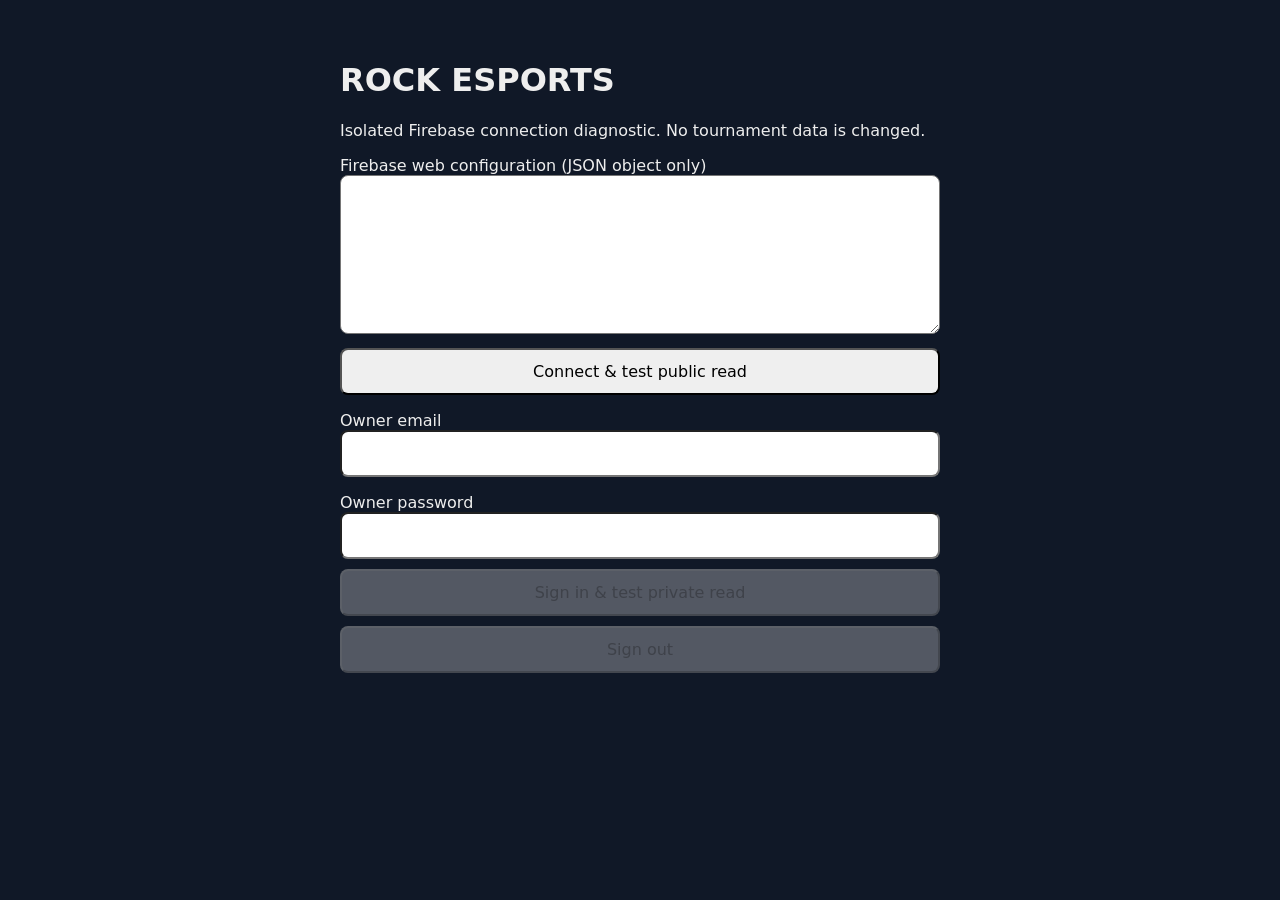
<file: firebase-recovery-test.html>
<!doctype html><html lang="en"><meta charset="utf-8"><meta name="viewport" content="width=device-width,initial-scale=1"><title>ROCK ESPORTS — Firebase connection test</title><style>body{font:16px system-ui;background:#101827;color:#eee;max-width:600px;margin:24px auto;padding:16px}label{display:block;margin-top:16px}input,textarea,button{box-sizing:border-box;width:100%;padding:12px;font:inherit;border-radius:8px}button{margin-top:10px}pre{white-space:pre-wrap}</style><h1>ROCK ESPORTS</h1><p>Isolated Firebase connection diagnostic. No tournament data is changed.</p><label>Firebase web configuration (JSON object only)<textarea id="config" rows="7" autocomplete="off"></textarea></label><button id="connect">Connect & test public read</button><label>Owner email<input id="email" type="email" autocomplete="username"></label><label>Owner password<input id="password" type="password" autocomplete="current-password"></label><button id="login" disabled>Sign in & test private read</button><button id="logout" disabled>Sign out</button><pre id="status" role="status"></pre><script type="module">
const el=id=>document.getElementById(id);
let api;
const show=t=>el("status").textContent=t;
el("connect").onclick=async()=>{try{const cfg=JSON.parse(el("config").value);if(cfg.projectId!=="rock-esports")throw Error("Wrong project");globalThis.ROCK_FIREBASE_CONFIG=cfg;api=await import("./rock-firebase-recovery.js");el("config").value="";el("connect").disabled=true;el("login").disabled=false;show(JSON.stringify(await api.checkPublicAccess(),null,2));}catch(e){show(e.message);}};
el("login").onclick=async()=>{try{if(!api)return;await api.login(el("email").value,el("password").value);el("logout").disabled=false;show("Owner sign-in succeeded. Private setup document: "+await api.checkPrivateAccess());}catch(e){show(e.message);}finally{el("password").value="";}};
el("logout").onclick=async()=>{await api.logout();el("logout").disabled=true;show("Signed out");};
</script></html>
</file>
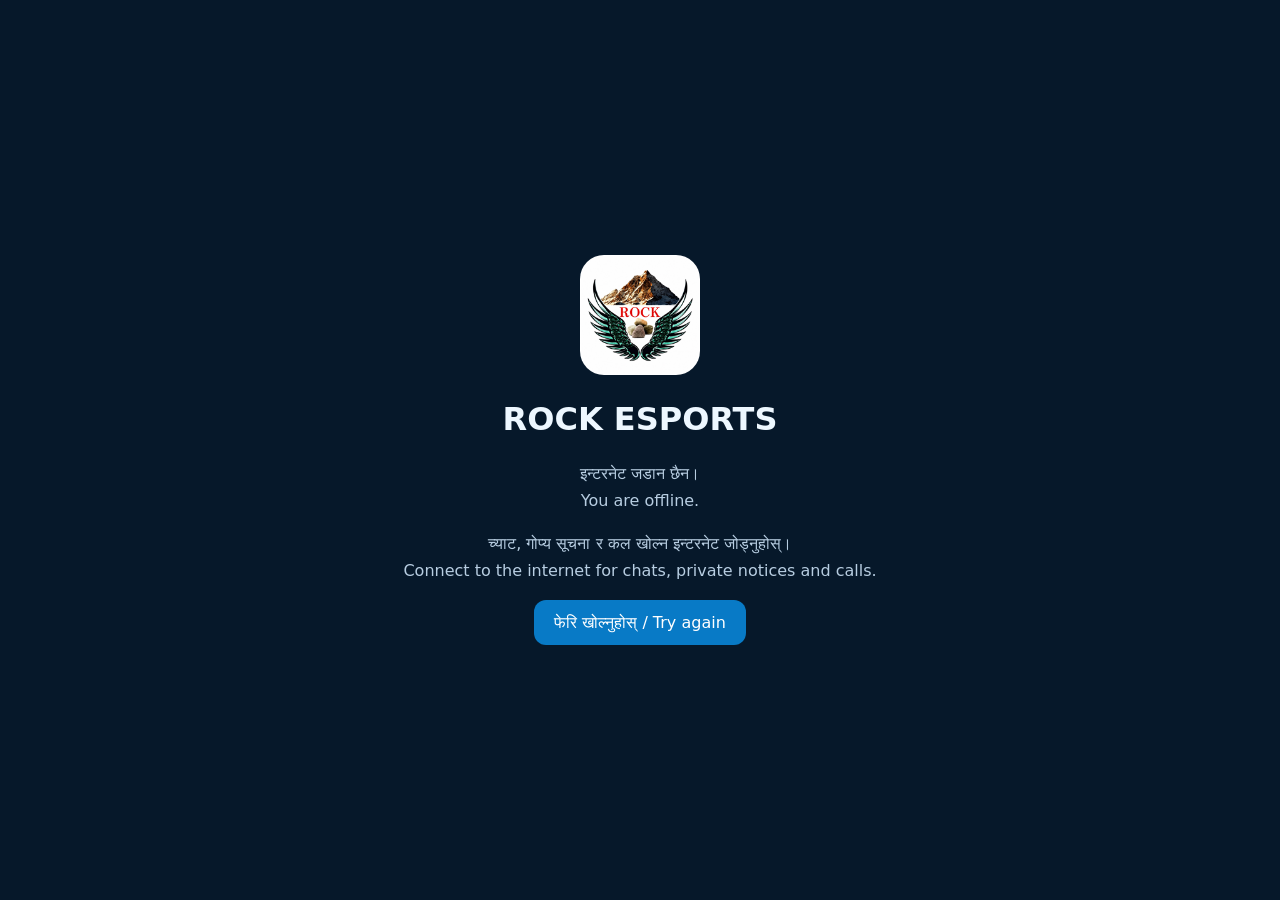
<file: offline.html>
<!doctype html><html lang="ne"><meta charset="utf-8"><meta name="viewport" content="width=device-width,initial-scale=1"><meta name="theme-color" content="#06182a"><title>ROCK ESPORTS • Offline</title><style>body{margin:0;min-height:100dvh;display:grid;place-items:center;background:#06182a;color:#edf7ff;font:16px system-ui;text-align:center}main{max-width:480px;padding:30px}img{width:120px;height:120px;border-radius:24px}p{line-height:1.7;color:#b7cde1}a{display:inline-block;background:#087ac6;color:white;padding:13px 20px;border-radius:12px;text-decoration:none}</style><main><img src="./assets/icons/rock-192.png" alt="ROCK ESPORTS logo"><h1>ROCK ESPORTS</h1><p>इन्टरनेट जडान छैन।<br>You are offline.</p><p>च्याट, गोप्य सूचना र कल खोल्न इन्टरनेट जोड्नुहोस्।<br>Connect to the internet for chats, private notices and calls.</p><a href="./">फेरि खोल्नुहोस् / Try again</a></main></html>
</file>
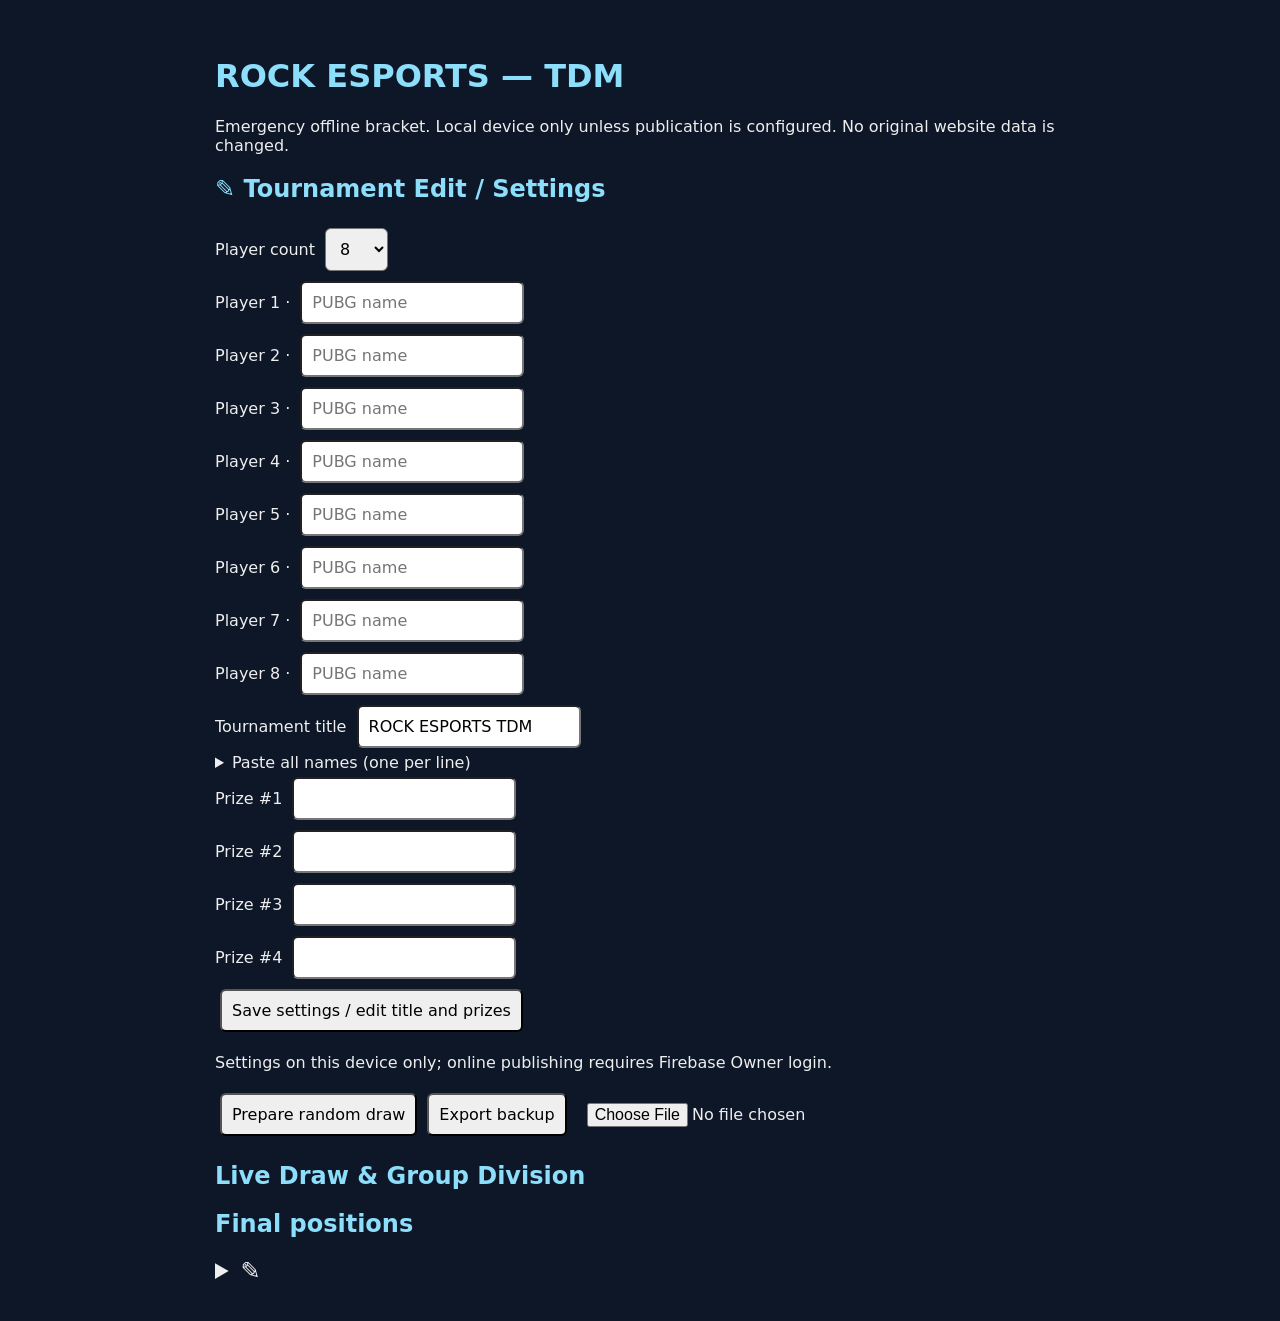
<file: tdm-emergency.html>
<!doctype html>
<html lang="en"><meta charset="utf-8"><meta name="viewport" content="width=device-width,initial-scale=1"><title>ROCK ESPORTS TDM Recovery</title>
<style>body{font:16px system-ui;background:#0e1728;color:#eee;margin:20px auto;padding:16px;max-width:850px}input,textarea,select,button{font:inherit;padding:10px;margin:5px;border-radius:6px;max-width:95%}textarea{width:95%}article{border:1px solid #53647d;padding:12px;margin:10px 0;border-radius:8px}button{cursor:pointer}h1,h2{color:#8cdefa}small{display:block}input[type=number]{width:65px}</style>
<h1>ROCK ESPORTS — TDM</h1><p>Emergency offline bracket. Local device only unless publication is configured. No original website data is changed.</p>
<section id="local-settings"><h2>✎ Tournament Edit / Settings</h2><label>Player count <select id="player-count"><option>8</option><option>16</option><option>24</option><option>32</option></select></label><div id="player-fields"></div><label>Tournament title <input id="title" value="ROCK ESPORTS TDM"></label><br><details><summary>Paste all names (one per line)</summary><textarea id="names" rows="8"></textarea><button id="fill-names">Fill player fields</button></details><div id="prize-fields"></div><button id="save-settings">Save settings / edit title and prizes</button><p>Settings on this device only; online publishing requires Firebase Owner login.</p><button id="draw">Prepare random draw</button><button id="export">Export backup</button><input id="restore" type="file" accept=".json,application/json"></section><p id="status" role="status"></p><h2>Live Draw & Group Division</h2><div id="matches"></div><h2>Final positions</h2><div id="places"></div>
<details id="owner-panel"><summary aria-label="Owner edit" title="Owner edit" style="cursor:pointer;font-size:24px">✎</summary><p>Owner login — Firebase</p><label>Firebase web configuration JSON<textarea id="fb-config" rows="5" autocomplete="off"></textarea></label><button id="fb-connect">Connect (first setup only)</button><button id="fb-clear" type="button">Forget saved configuration</button><label>Owner email<input id="fb-email" type="email" autocomplete="username"></label><label>Owner password<input id="fb-password" type="password" autocomplete="current-password"></label><button id="fb-login" disabled>Owner sign in</button><button id="fb-publish" disabled>Publish current match view</button><button id="fb-read" disabled>Read public match view</button><button id="fb-roster" disabled>Load registered players</button><label>Import private registration JSON <input id="fb-import-file" type="file" accept=".json,application/json" disabled></label><button id="fb-import" disabled>Import registered players</button><div id="fb-roster-list"></div><h3>Published match results</h3><div id="fb-public-view"></div><button id="fb-logout" disabled>Sign out</button><pre id="fb-status" style="white-space:pre-wrap"></pre></details><script type="module">
import {sizes,graph,model} from "./rock-firebase-tdm-model.js";
import {advance} from "./rock-firebase-tdm-state.js";
const el=id=>document.getElementById(id),key="rock-tdm-recovery-local-v1";let s=null;
function say(t){el("status").textContent=t}
function persist(){localStorage.setItem(key,JSON.stringify(s));render()}
function shuffle(a){for(let i=a.length-1;i>0;i--){let j=crypto.getRandomValues(new Uint32Array(1))[0]%(i+1);[a[i],a[j]]=[a[j],a[i]]}return a}
function render(){el("matches").replaceChildren();el("places").replaceChildren();if(!s)return;const m=model(s);for(const x of m.matches){if(!s.draws.some(d=>d.matches.includes(x.id)))continue;const pair=m.pair(x),r=s.results[x.id],a=document.createElement("article"),label=document.createElement("b");label.textContent=x.id+" · "+pair.map(i=>s.participants[i]?.name||"Pending").join(" vs ");a.append(label);if(r){const p=document.createElement("p");p.textContent="Winner: "+s.participants[r.winner].name+" · "+r.scores.join(" – ");a.append(p)}else if(pair.every(Number.isInteger)&&(x.id!=="GF"||s.results.FP)){const scores=pair.map(()=>{const i=document.createElement("input");i.type="number";i.min=0;i.max=999;i.value=0;a.append(i);return i});const b=document.createElement("button");b.textContent="Confirm result";b.onclick=()=>{try{const v=scores.map(i=>Number(i.value));if(v[0]===v[1])throw Error("Scores cannot tie");if(!confirm("Confirm this result permanently?"))return;s=advance(s,"confirm",{match:x.id,winner:pair[v[0]>v[1]?0:1],scores:v},model);persist();say("Result saved locally")}catch(e){say(e.message)}};a.append(b)}el("matches").append(a)}m.places.forEach((p,i)=>{const row=document.createElement("p");row.textContent="#"+(i+1)+" "+(s.participants[p]?.name||"Pending");el("places").append(row)})}
el("draw").onclick=()=>{try{if(s&&!confirm("Replace local bracket? Export backup first."))return;const names=[...el("player-fields").querySelectorAll("input")].map(i=>i.value.trim()),n=names.length;if(names.some(x=>!x))throw Error("Fill every player name");if(!sizes.includes(n)||new Set(names.map(x=>x.toLowerCase())).size!==n)throw Error("Enter exactly 8, 16, 24 or 32 unique names");const order=Array.from({length:n/2},(_,i)=>i),g=graph(n,order),at=new Date().toISOString();s={version:3,title:el("title").value.trim(),createdAt:at,scheduledAt:null,participants:shuffle(names).map(name=>({name,photo:"",logo:""})),order,bracket:g.matches,prizes:[...el("prize-fields").querySelectorAll("input")].map(i=>i.value.trim()),revealed:n,results:{},events:[{at,type:"INITIAL DRAW"}],draws:[{at,matches:g.initial.map(x=>x.id)}]};saveSettings();persist();say("Draw saved locally")}catch(e){say(e.message)}};
el("export").onclick=()=>{if(!s)return;const u=URL.createObjectURL(new Blob([JSON.stringify(s,null,2)],{type:"application/json"})),a=document.createElement("a");a.href=u;a.download="rock-tdm-backup.json";a.click();setTimeout(()=>URL.revokeObjectURL(u),1000)};
el("restore").onchange=async()=>{try{const t=JSON.parse(await el("restore").files[0].text());if(!sizes.includes(t.participants?.length)||!t.results||!Array.isArray(t.draws))throw Error("Invalid backup");model(t);if(s&&!confirm("Replace local bracket with backup?"))return;s=t;persist();say("Backup restored")}catch(e){say(e.message)}};
function setupFields(values=[]){const host=el("player-fields");host.replaceChildren();for(let i=0;i<Number(el("player-count").value);i++){const label=document.createElement("label"),input=document.createElement("input");label.style.display="block";label.textContent="Player "+(i+1)+" · ";input.placeholder="PUBG name";input.value=values[i]||"";label.append(input);host.append(label)}}
function setupPrizes(values=[]){const host=el("prize-fields");host.replaceChildren();for(let i=0;i<4;i++){const label=document.createElement("label"),input=document.createElement("input");label.style.display="block";label.textContent="Prize #"+(i+1)+" ";input.value=values[i]||"";label.append(input);host.append(label)}}
function saveSettings(){const settings={title:el("title").value.trim(),count:Number(el("player-count").value),names:[...el("player-fields").querySelectorAll("input")].map(i=>i.value),prizes:[...el("prize-fields").querySelectorAll("input")].map(i=>i.value)};localStorage.setItem(key+"-settings",JSON.stringify(settings));return settings}
el("player-count").onchange=()=>setupFields([...el("player-fields").querySelectorAll("input")].map(i=>i.value));
el("fill-names").onclick=()=>{const names=el("names").value.split(/\n/).map(x=>x.trim()).filter(Boolean);if(!sizes.includes(names.length)){say("Paste 8, 16, 24 or 32 names");return}el("player-count").value=names.length;setupFields(names)};
el("save-settings").onclick=()=>{try{const settings=saveSettings();if(s){s.title=settings.title||s.title;s.prizes=settings.prizes;persist()}say("Settings saved on this device. Use Prepare random draw for a new roster.")}catch(e){say(e.message)}};
try{s=JSON.parse(localStorage.getItem(key));const settings=JSON.parse(localStorage.getItem(key+"-settings"))||{};el("player-count").value=settings.count||s?.participants.length||8;el("title").value=settings.title||s?.title||"ROCK ESPORTS TDM";setupFields(settings.names||s?.participants.map(p=>p.name)||[]);setupPrizes(settings.prizes||s?.prizes||[]);render()}catch(e){setupFields();setupPrizes();say(e.message)}

let fb,adapter; const configKey="rock-firebase-web-config-v1";
const fbSay=t=>el("fb-status").textContent=t;
el("fb-connect").onclick=async()=>{try{const cfg=JSON.parse(el("fb-config").value);if(cfg.projectId!=="rock-esports")throw Error("Wrong project");globalThis.ROCK_FIREBASE_CONFIG=cfg;fb=await import("./rock-firebase-recovery.js");adapter=await import("./rock-firebase-tdm-adapter.js");el("fb-config").value="";el("fb-login").disabled=false;el("fb-read").disabled=false;el("fb-connect").disabled=true;fb.observeOwner(owner=>{el("fb-publish").disabled=!owner;el("fb-logout").disabled=!owner;el("fb-roster").disabled=!owner;el("fb-import").disabled=!owner;el("fb-import-file").disabled=!owner});const check=await fb.checkPublicAccess();try{localStorage.setItem(configKey,JSON.stringify(cfg))}catch{}fbSay(JSON.stringify(check));}catch(e){fbSay(e.message)}};
el("fb-login").onclick=async()=>{try{await fb.login(el("fb-email").value,el("fb-password").value);fbSay("Owner login succeeded. You can publish your tournament.")}catch(e){fbSay(e.message)}finally{el("fb-password").value=""}};
el("fb-publish").onclick=async()=>{try{if(!s)throw Error("Prepare draw first");if(!confirm("Publish current public match names and results?"))return;await adapter.publishMatchView(s,model);fbSay("Both public match views published")}catch(e){fbSay(e.message)}};
async function readView(){const data=await fb.readPublic("tdm_group_division"),host=el("fb-public-view");host.replaceChildren();const h=document.createElement("h3");h.textContent=data?.title||"No published tournament";host.append(h);for(const m of data?.matches||[]){const p=document.createElement("p");p.textContent=m.id+" · "+m.playerA+" vs "+m.playerB+(m.winner?" · "+m.scoreA+" – "+m.scoreB+" · Winner: "+m.winner:"");host.append(p)}}
el("fb-read").onclick=async()=>{try{await readView();fbSay("Public results refreshed")}catch(e){fbSay(e.message)}};
el("fb-roster").onclick=async()=>{try{const rows=await fb.readRegistrations(),host=el("fb-roster-list");host.replaceChildren();const picks=[];for(const row of rows){if(row.tournament_type&&String(row.tournament_type).toLowerCase()!=="tdm")continue;const name=row.real_full_name||row.name||row.pubg_player_name;if(!name)continue;const label=document.createElement("label"),box=document.createElement("input");box.type="checkbox";label.style.display="block";label.append(box,document.createTextNode(name+" · "+(row.team_name||"")));host.append(label);picks.push({box,name})}const b=document.createElement("button");b.textContent="Use selected players";b.onclick=()=>{const names=picks.filter(x=>x.box.checked).map(x=>x.name);if(!sizes.includes(names.length)){fbSay("Select 8, 16, 24 or 32 players");return}el("player-count").value=names.length;setupFields(names);saveSettings();fbSay("Roster loaded into settings")};host.append(b);fbSay(picks.length+" registered players available in Firebase")}catch(e){fbSay(e.message)}};
el("fb-import").onclick=async()=>{try{if(!fb?.isOwner())throw Error("Owner login required");const file=el("fb-import-file").files[0];if(!file)throw Error("Select registration JSON");const raw=JSON.parse(await file.text()),rows=Array.isArray(raw)?raw:raw.records||raw.registrations;if(!Array.isArray(rows)||!rows.length||rows.length>1000)throw Error("Invalid registration list");const clean=rows.map((r,i)=>({id:"recovery-nov2026-"+(i+1),real_full_name:String(r.real_full_name||r.name||"").trim(),team_name:String(r.team_name||r.team||"").trim(),tournament_type:"TDM"}));if(clean.some(r=>!r.real_full_name))throw Error("Missing player name");if(!confirm("Import "+clean.length+" private registration records?"))return;await fb.importRegistrations(clean);fbSay("Imported "+clean.length+" records");el("fb-roster").click()}catch(e){fbSay(e.message)}};
setInterval(()=>{if(fb&&!document.hidden)readView().catch(()=>{})},30000);
el("fb-logout").onclick=async()=>{try{await fb.logout();fbSay("Signed out")}catch(e){fbSay(e.message)}};
el("fb-clear").onclick=()=>{localStorage.removeItem(configKey);location.reload()};
try{const saved=localStorage.getItem(configKey);if(saved){el("fb-config").value=saved;el("fb-connect").click()}}catch(e){fbSay(e.message)}
</script></html>
</file>
